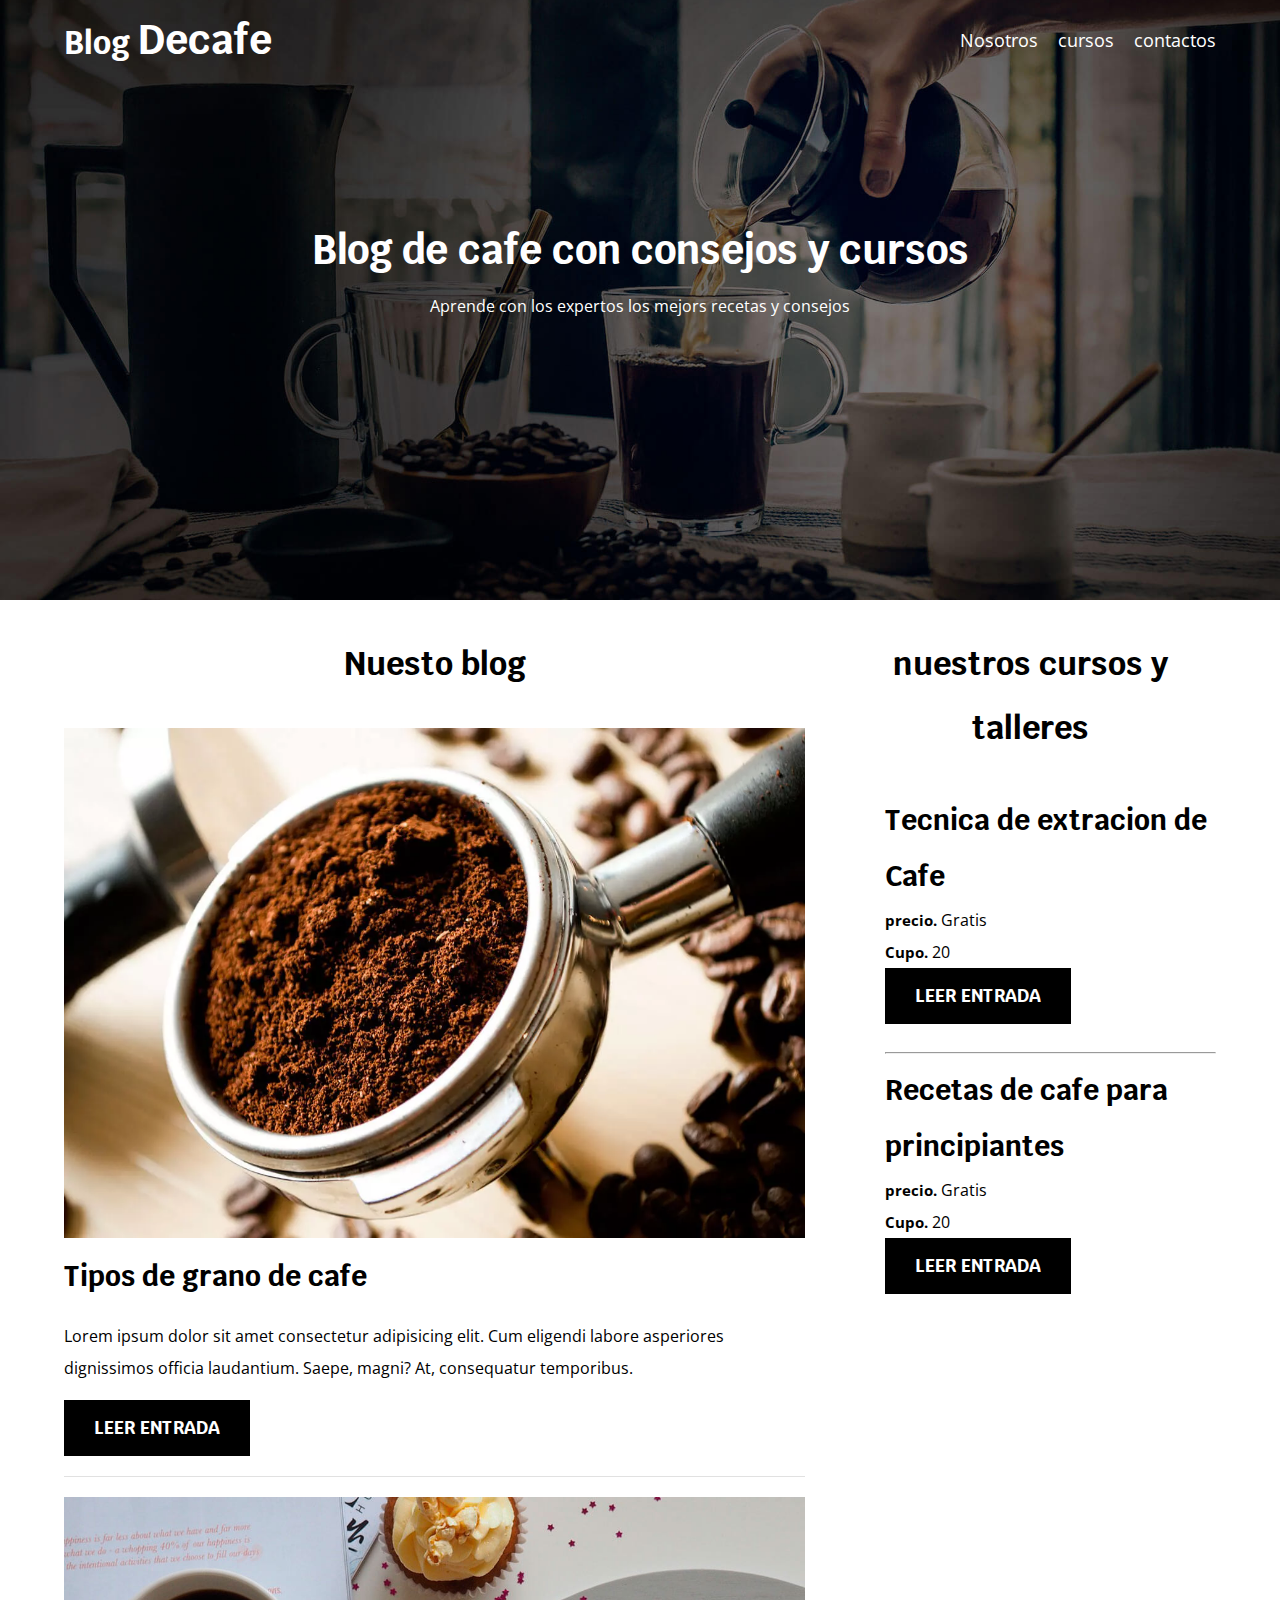
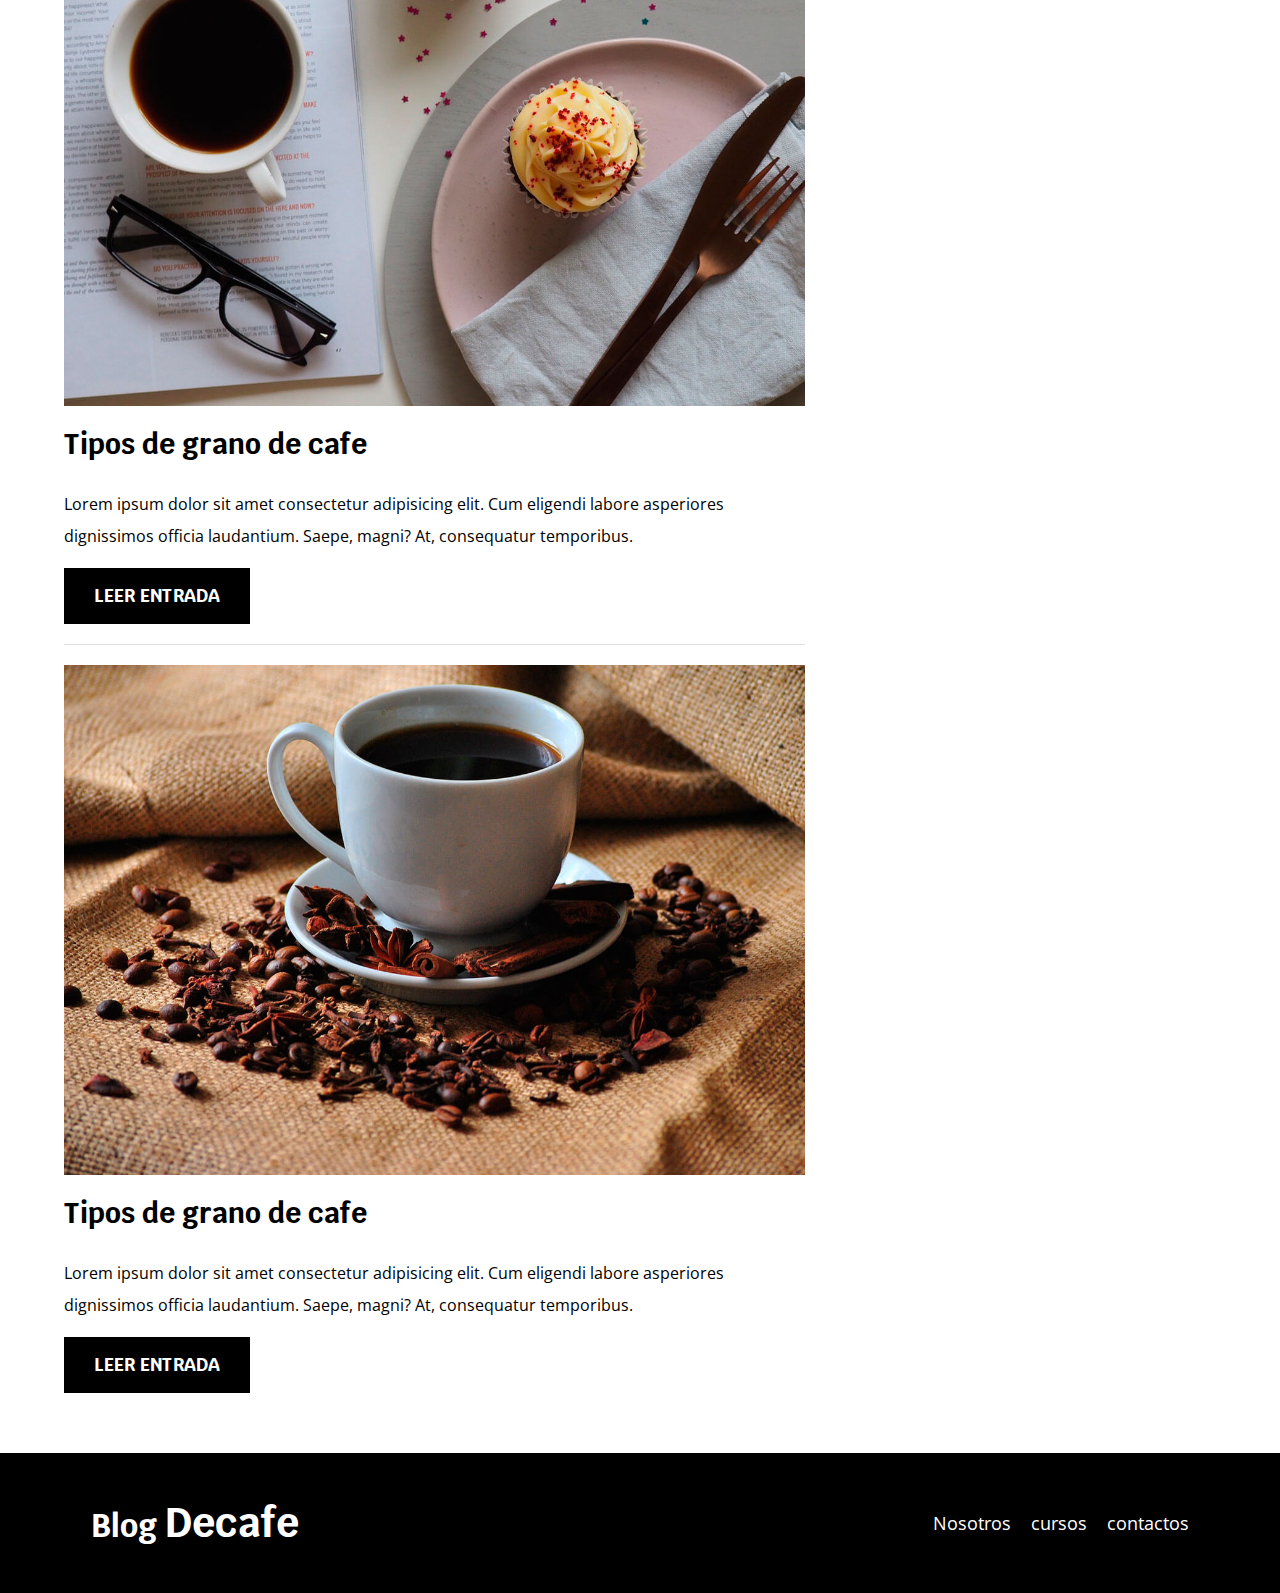
<file: udemy-cafe/index.html>
<!DOCTYPE html>
<html lang="en">
<head>
    <meta charset="UTF-8">
    <meta http-equiv="X-UA-Compatible" content="IE=edge">
    <meta name="viewport" content="width=device-width, initial-scale=1.0">
    <meta name="description" content="Pagina web de blog de cafe">
    <!-- title -->
    <title>Cafe-store-cusco</title>
    <!-- links -->
    <link href="https://fonts.googleapis.com/css2?family=Krub:wght@400;700&family=Open+Sans&family=Roboto:ital,wght@0,100;1,100&display=swap" rel="stylesheet">
    <link rel="stylesheet" href="styles.css">
    <link rel="stylesheet" href="normalize.css">
</head>
<body>
    <header class="header">
        <div class="contenedor">
            <div class="barra">
                <a href="index.html">
                    <h1 class="logo__nombre">Blog <strong>Decafe</strong></h1>
                </a>
                <nav class="navegacion">
                    <a href="nosotros.html" class="navegacion__enlace">Nosotros</a>
                    <a href="cursos.html" class="navegacion__enlace">cursos</a>
                    <a href="" class="navegacion__enlace">contactos</a>
                </nav>
            </div>
        </div>
        <div class="header__texto">
            <h2 class="no-margin">Blog de cafe con consejos y cursos</h2>
            <p class="no-margin">Aprende con los expertos los mejors recetas y consejos</p>
        </div>
    </header><!-- fin header -->
    <div class="contenedor contenido-principal">
        <main class="blog">
            <h3>Nuesto blog</h3>
            <article class="entrada">
                <div class="entrada__img">
                    <img src="./blogdecafe_inicio/img/blog1.webp" alt="img">
                </div>
                <div class="entrada__contenido">
                    <h4 class="no-margin">Tipos de grano de cafe</h4>
                    <p>Lorem ipsum dolor sit amet consectetur adipisicing elit. Cum eligendi 
                        labore asperiores dignissimos officia laudantium.
                         Saepe, magni? At, consequatur temporibus.
                    </p>
                    <a class="botton botton--primario" href="entrada.html">Leer entrada</a>
                </div>
            </article>
            <article class="entrada">
                <div class="entrada__img">
                    <img src="./blogdecafe_inicio/img/blog2.jpg" alt="img">
                </div>
                <div class="entrada__contenido">
                    <h4 class="no-margin">Tipos de grano de cafe</h4>
                    <p>Lorem ipsum dolor sit amet consectetur adipisicing elit. Cum eligendi 
                        labore asperiores dignissimos officia laudantium.
                         Saepe, magni? At, consequatur temporibus.
                    </p>
                    <a class="botton botton--primario" href="entrada.html">Leer entrada</a>
                </div>
            </article>
            <article class="entrada">
                <div class="entrada__img">
                    <img src="./blogdecafe_inicio/img/blog3.jpg" alt="img">
                </div>
                <div class="entrada__contenido">
                    <h4 class="no-margin">Tipos de grano de cafe</h4>
                    <p>Lorem ipsum dolor sit amet consectetur adipisicing elit. Cum eligendi 
                        labore asperiores dignissimos officia laudantium.
                         Saepe, magni? At, consequatur temporibus.
                    </p>
                    <a class="botton botton--primario" href="#">Leer entrada</a>
                </div>
            </article>
        </main>
        <aside class="sidebar">
            <h3>nuestros cursos y talleres</h3>
            <ul class="cursos">
                <li class="widget-curso">
                    <h4 class="no-margin">Tecnica de extracion de Cafe</h4>
                    <p><strong>precio.</strong>
                    <span>Gratis</span>
                    </p>
                    <p><strong>Cupo.</strong>
                    <span>20</span>
                    </p>
                    <a class="botton botton--primario" href="#">Leer entrada</a>
                </li>
                <hr>
                <li class="widget-curso">
                    <h4 class="no-margin">Recetas de cafe para principiantes</h4>
                    <p><strong>precio.</strong>
                    <span>Gratis</span>
                    </p>
                    <p><strong>Cupo.</strong>
                    <span>20</span>
                    </p>
                    <a class="botton botton--primario" href="#">Leer entrada</a>
                </li>
            </ul>
        </aside>
    </div>
    <footer class="footer">
        <div class="contenedor">
            <div class="barra">
                <a href="index.html">
                    <h1 class="logo__nombre">Blog <strong>Decafe</strong></h1>
                </a>
                <nav class="navegacion">
                    <a href="nosotros.html" class="navegacion__enlace">Nosotros</a>
                    <a href="" class="navegacion__enlace">cursos</a>
                    <a href="" class="navegacion__enlace">contactos</a>
                </nav>
            </div>
        </div>
    </footer>
</body>
</html>
</file>
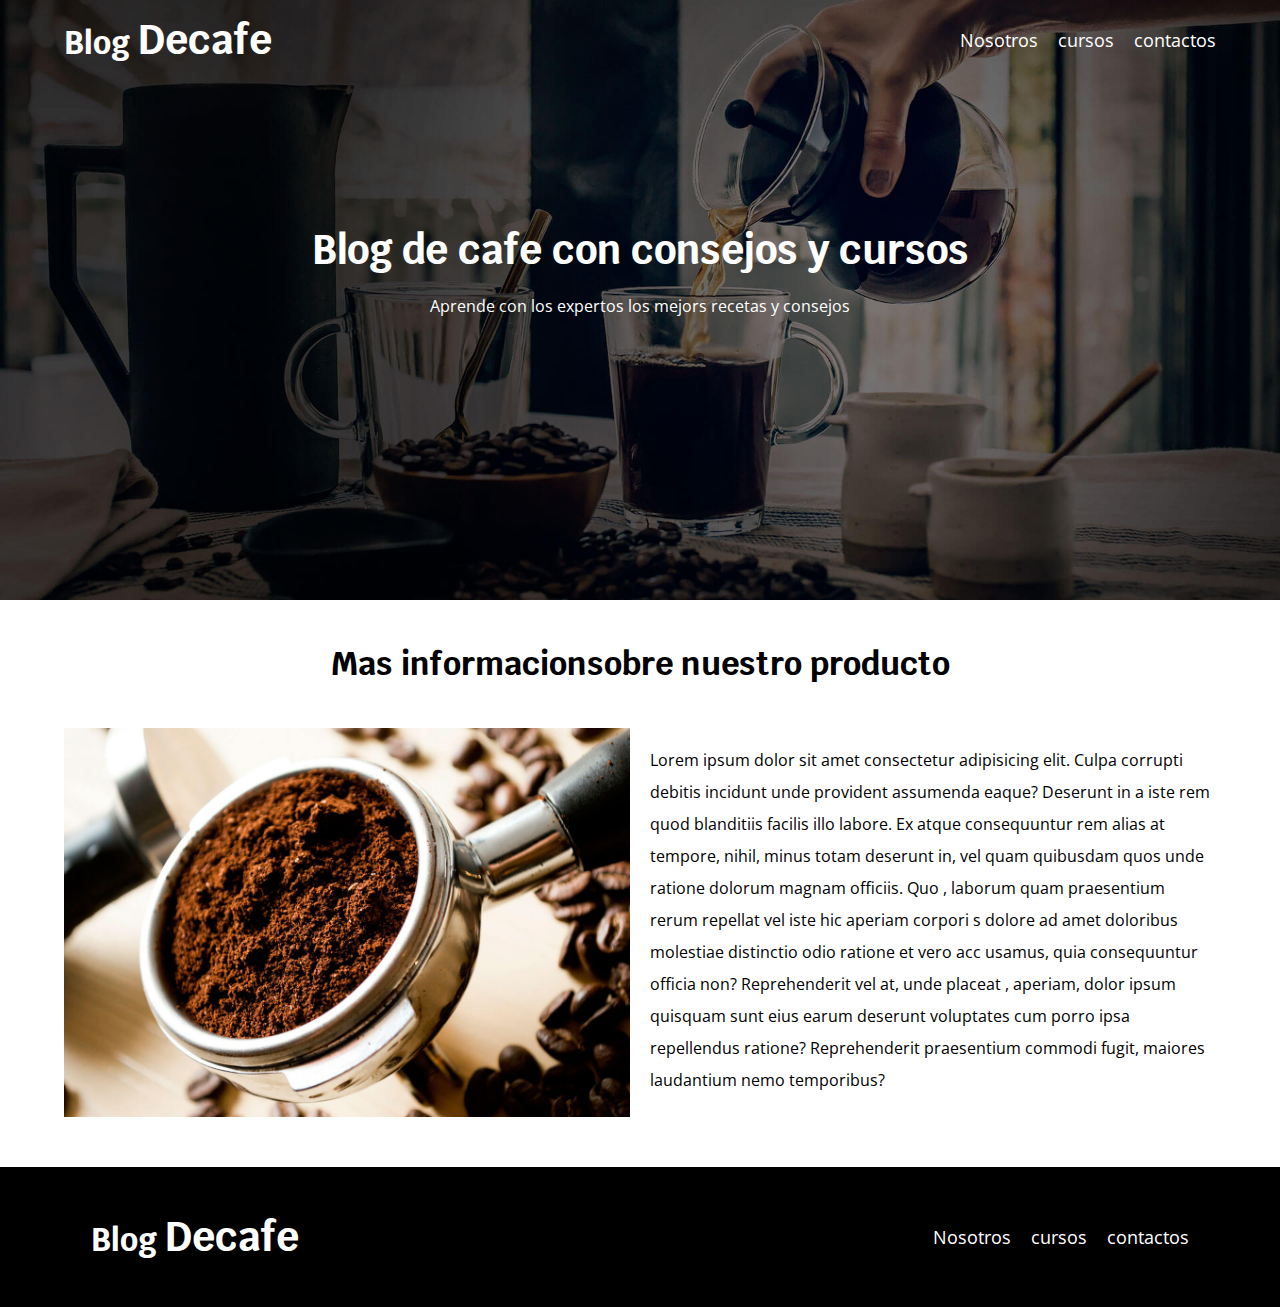
<file: udemy-cafe/entrada.html>
<!DOCTYPE html>
<html lang="en">
<head>
    <meta charset="UTF-8">
    <meta http-equiv="X-UA-Compatible" content="IE=edge">
    <meta name="viewport" content="width=device-width, initial-scale=1.0">
    <!-- title -->
    <title>Cafe-store-cusco</title>
    <!-- links -->
    <link href="https://fonts.googleapis.com/css2?family=Krub:wght@400;700&family=Open+Sans&family=Roboto:ital,wght@0,100;1,100&display=swap" rel="stylesheet">
    <link rel="stylesheet" href="styles.css">
    <link rel="stylesheet" href="normalize.css">
</head>
<body>
    <header class="header">
        <div class="contenedor">
            <div class="barra">
                <a href="index.html">
                    <h1 class="logo__nombre">Blog <strong>Decafe</strong></h1>
                </a>
                <nav class="navegacion">
                    <a href="nosotros.html" class="navegacion__enlace">Nosotros</a>
                    <a href="index.html" class="navegacion__enlace">cursos</a>
                    <a href="" class="navegacion__enlace">contactos</a>
                </nav>
            </div>
        </div>
        <div class="header__texto">
            <h2 class="no-margin">Blog de cafe con consejos y cursos</h2>
            <p class="no-margin">Aprende con los expertos los mejors recetas y consejos</p>
        </div>
    </header><!-- fin header -->
        <main class="contenedor">
            <h3> Mas informacionsobre nuestro producto</h3>
            <div class="sobre-nosotros">
                <div class="sobre-nosotros__img">
                    <img src="./blogdecafe_inicio/img/blog1.jpg" alt="nosotros">
                </div>
                <div class="nosotros-texto">
                   <p>Lorem ipsum dolor sit amet consectetur adipisicing elit. 
                       Culpa corrupti debitis incidunt unde provident assumenda eaque? 
                       Deserunt in a iste rem quod blanditiis facilis illo labore. Ex 
                       atque consequuntur rem alias at tempore, nihil, minus totam deserunt
                        in, vel quam quibusdam quos unde ratione dolorum magnam officiis. Quo
                        , laborum quam praesentium rerum repellat vel iste hic aperiam corpori
                        s dolore ad amet doloribus molestiae distinctio odio ratione et vero acc
                        usamus, quia consequuntur officia non? Reprehenderit vel at, unde placeat
                        , aperiam, dolor ipsum quisquam sunt eius earum deserunt voluptates cum porro
                         ipsa repellendus ratione? Reprehenderit praesentium commodi fugit,
                        maiores laudantium nemo temporibus?</p>
                </div>
            </div>
        </main>
    <footer class="footer">
        <div class="contenedor">
            <div class="barra">
                <a href="index.html">
                    <h1 class="logo__nombre">Blog <strong>Decafe</strong></h1>
                </a>
                <nav class="navegacion">
                    <a href="#" class="navegacion__enlace">Nosotros</a>
                    <a href="#" class="navegacion__enlace">cursos</a>
                    <a href="#" class="navegacion__enlace">contactos</a>
                </nav>
            </div>
        </div>
    </footer>
</body>
</html>
</file>
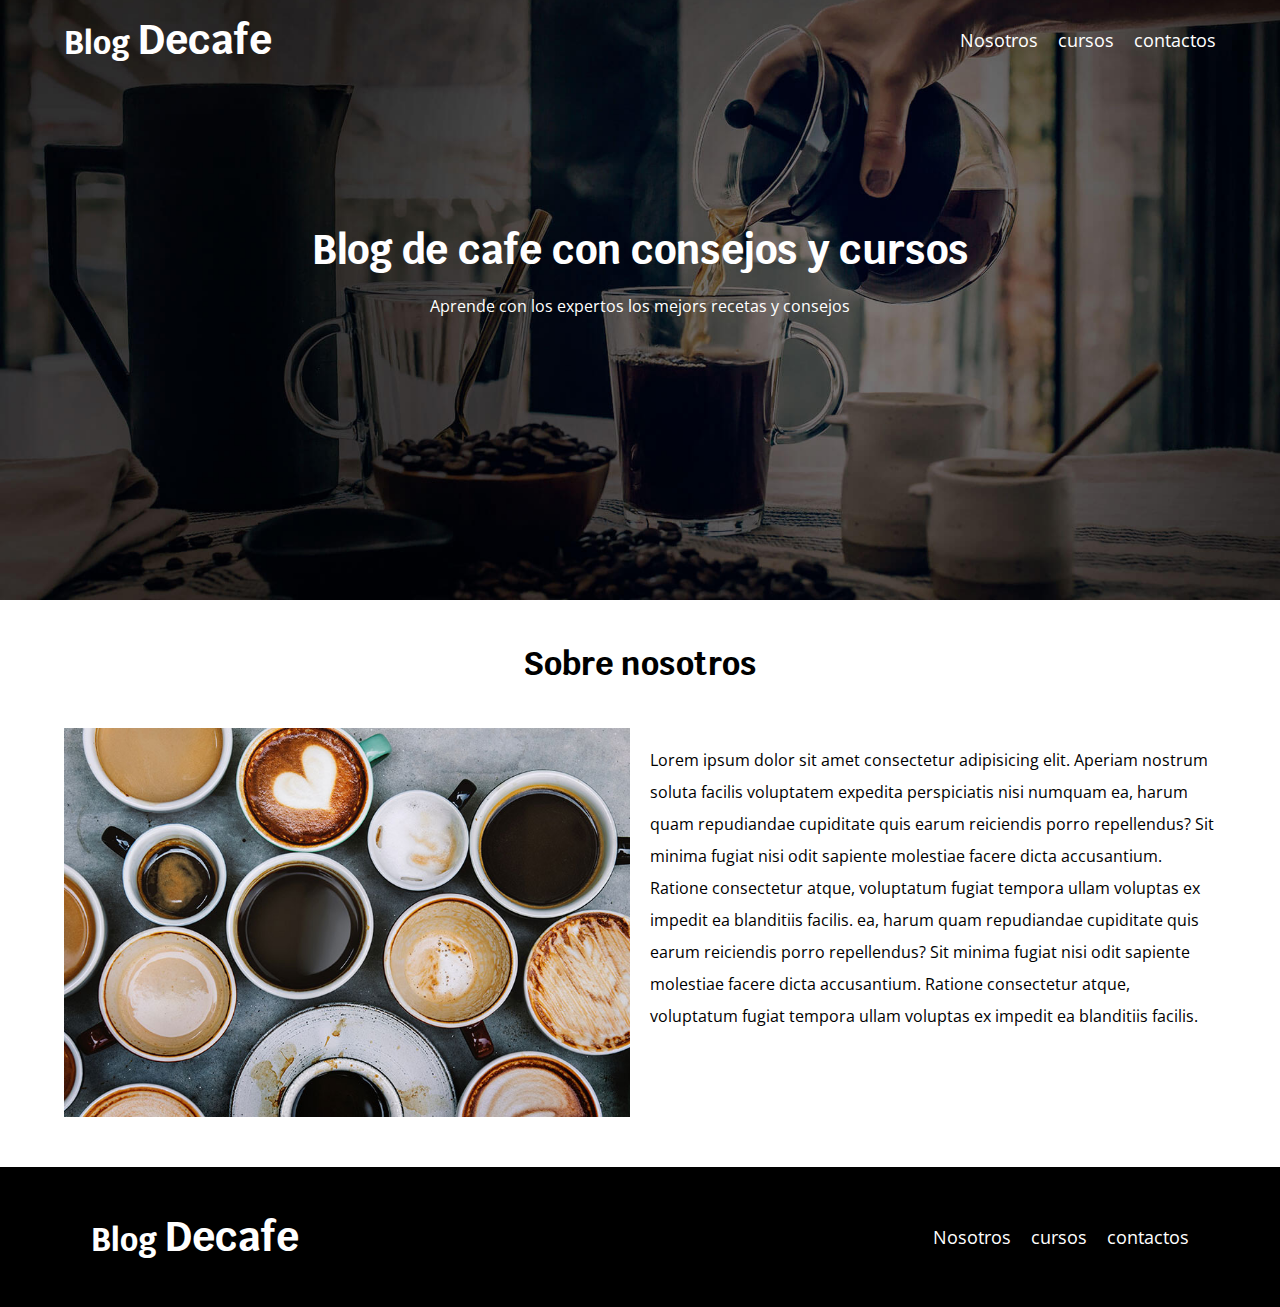
<file: udemy-cafe/nosotros.html>
<!DOCTYPE html>
<html lang="en">
<head>
    <meta charset="UTF-8">
    <meta http-equiv="X-UA-Compatible" content="IE=edge">
    <meta name="viewport" content="width=device-width, initial-scale=1.0">
    <!-- title -->
    <title>Cafe-store-cusco</title>
    <!-- links -->
    <link href="https://fonts.googleapis.com/css2?family=Krub:wght@400;700&family=Open+Sans&family=Roboto:ital,wght@0,100;1,100&display=swap" rel="stylesheet">
    <link rel="stylesheet" href="styles.css">
    <link rel="stylesheet" href="normalize.css">
</head>
<body>
    <header class="header">
        <div class="contenedor">
            <div class="barra">
                <a href="index.html">
                    <h1 class="logo__nombre">Blog <strong>Decafe</strong></h1>
                </a>
                <nav class="navegacion">
                    <a href="nosotros.html" class="navegacion__enlace">Nosotros</a>
                    <a href="cursos.html" class="navegacion__enlace">cursos</a>
                    <a href="" class="navegacion__enlace">contactos</a>
                </nav>
            </div>
        </div>
        <div class="header__texto">
            <h2 class="no-margin">Blog de cafe con consejos y cursos</h2>
            <p class="no-margin">Aprende con los expertos los mejors recetas y consejos</p>
        </div>
    </header><!-- fin header -->
        <main class="contenedor">
            <h3> Sobre nosotros</h3>
            <div class="sobre-nosotros">
                <div class="sobre-nosotros__img">
                    <img src="./blogdecafe_inicio/img/nosotros.jpg" alt="nosotros">
                </div>
                <div class="nosotros-texto">
                    <p>Lorem ipsum dolor sit amet consectetur adipisicing elit. Aperiam 
                        nostrum soluta facilis voluptatem expedita perspiciatis nisi numquam 
                        ea, harum quam repudiandae cupiditate quis earum reiciendis porro 
                        repellendus? Sit minima fugiat nisi odit sapiente molestiae facere dicta
                         accusantium. Ratione consectetur atque, voluptatum 
                        fugiat tempora ullam voluptas ex impedit ea blanditiis facilis.
                        ea, harum quam repudiandae cupiditate quis earum reiciendis porro 
                        repellendus? Sit minima fugiat nisi odit sapiente molestiae facere dicta
                         accusantium. Ratione consectetur atque, voluptatum 
                        fugiat tempora ullam voluptas ex impedit ea blanditiis facilis.
                    </p>
                </div>
            </div>
        </main>
    <footer class="footer">
        <div class="contenedor">
            <div class="barra">
                <a href="index.html">
                    <h1 class="logo__nombre">Blog <strong>Decafe</strong></h1>
                </a>
                <nav class="navegacion">
                    <a href="#" class="navegacion__enlace">Nosotros</a>
                    <a href="" class="navegacion__enlace">cursos</a>
                    <a href="" class="navegacion__enlace">contactos</a>
                </nav>
            </div>
        </div>
    </footer>
</body>
</html>
</file>
<file: udemy-cafe/styles.css>
/*  */
:root{
    --fuente-principal: 'Krub', sans-serif;
    --fuente-parrafos: 'Open Sans', sans-serif;
    --primario:#784d3c;
    --blanco:#fff;
    --gris:#e1e1e1;
    --negro:#000;
}

html{
    box-sizing: border-box;
    font-size: 62.5%; /* 1re equivale a 10px */
}
*, *:before, *:after{
    box-sizing: inherit;
}
body{
    font-family: var(--fuente-parrafos);
    font-size: 1.6rem;
    line-height: 2;
}
.contenedor{
    max-width: 120rem;
    width: 90%;
    margin: 0 auto;
}
a{
    text-decoration: none;
}
h1,h2,h3,h4{
    font-family: var(--fuente-principal);
}
h1{
    font-size: 4.8rem;
}
h2{
    font-size: 4rem;
}
h3{
    font-size: 3.2rem;
}
h4{
    font-size: 2.8rem;
}
img{
    max-width: 100%;
}
.no-margin{
    margin: 0;
}
.no-pading{
    padding: 0;
}
.centrar-texto{
    text-align: center;
}
.header{
    background-image: url(./blogdecafe_inicio/img/banner.jpg);
    height: 60rem;
    background-size: cover;
    background-repeat: no-repeat;
    background-position: center center;
}
.contenedor{

}
.header__texto{
    color: var(--blanco);
    text-align: center;
    margin-top: 13rem;
}
@media (min-width: 768px) {
    .barra{
        display: flex;
        justify-content: space-between;
        align-items: center;
    }
    .logo__nombre{
        text-align: center;
    }
}
.logo__nombre{
    color: var(--blanco);
    margin: 0;
    text-align: center;
}
strong{
    font-size: 4rem ;
}
@media (min-width: 768px){
    .navegacion{
        display: flex;
        gap: 2rem;
    }
}
.navegacion__enlace{
    display: block;
    text-align: center;
    font-size: 1.8rem;
    color: var(--blanco);
}
@media (min-width: 768px){
    .contenido-principal{
        display: grid;
        grid-template-columns: 2fr 1fr;
        column-gap: 4rem;
    }
}
.entrada{
    border-bottom: 1px solid var(--gris);
    margin-bottom:2rem;
}
.entrada:last-of-type{
    border: none;
    margin-bottom: 0;
}
.botton{
    font-family: var(--fuente-principal);
    display: block;
    background-color: var(--negro);
    color: var(--blanco);
    padding: 1rem 3rem;
    text-transform: uppercase;
    text-align: center;
    font-weight: 700;
    font-size: 1.8rem;
    margin-bottom: 2rem;
}
@media (min-width: 768px){
    .botton{
        display: inline-block;
    }
}
.cursos strong{
    font-size: 1.5rem;
}
.botton:hover{
    background-color: var(--primario);
}
.cursos p,span,strong{
    margin: 0;
}
ol,li{
    list-style: none ;
}
@media (min-width: 768px){
    .sobre-nosotros{
            display: grid;
            grid-template-columns: repeat(2, 1fr);
            column-gap: 2rem;
    }
}
.footer{
    background-color: var(--negro);
    padding: 3rem;
    margin-top: 4rem;
}
h3{
    text-align: center;
}
</file>
